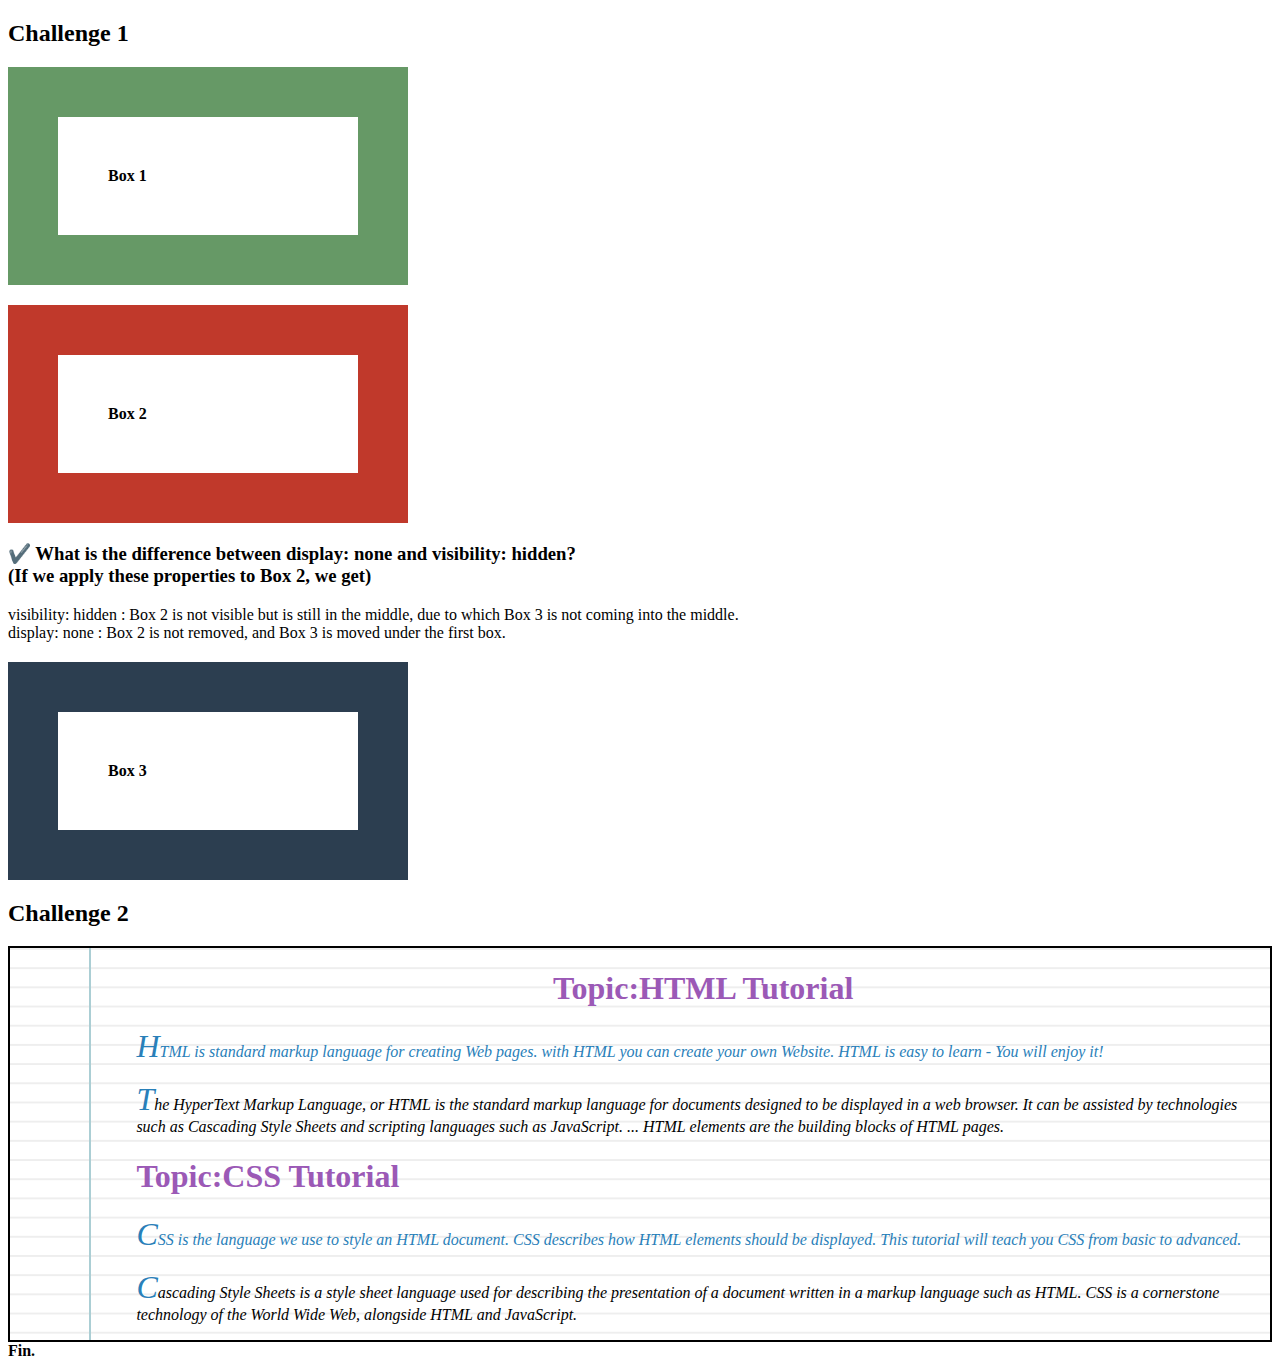
<file: css selector/index.html>
<!DOCTYPE html>
<html lang="en">
  <head>
    <meta charset="UTF-8" />
    <meta name="viewport" content="width=device-width, initial-scale=1.0" />
    <link rel="stylesheet" href="style.css" />
    <title>Document</title>
  </head>
  <body>
    <h2>Challenge 1</h2>
    <div class="box"><strong>Box 1</strong></div>
    <div class="box red"><strong>Box 2</strong></div>
    <h3>
      ✔️ What is the difference between display: none and visibility: hidden?
      <div>(If we apply these properties to Box 2, we get)</div>
    </h3>
    <div>
      visibility: hidden : Box 2 is not visible but is still in the middle, due
      to which Box 3 is not coming into the middle.
    </div>
    <div>
      display: none : Box 2 is not removed, and Box 3 is moved under the first
      box.
    </div>
    <div class="box blue"><strong>Box 3</strong></div>

    <h2>Challenge 2</h2>
    <div class="challenge2">
      <h1>HTML Tutorial</h1>
      <p class="sub-header">
        HTML is standard markup language for creating Web pages. with HTML you
        can create your own Website. HTML is easy to learn - You will enjoy it!
      </p>
      <p>
        The HyperText Markup Language, or HTML is the standard markup language
        for documents designed to be displayed in a web browser. It can be
        assisted by technologies such as Cascading Style Sheets and scripting
        languages such as JavaScript. ... HTML elements are the building blocks
        of HTML pages.
      </p>
      <h1>CSS Tutorial</h1>
      <p class="sub-header">
        CSS is the language we use to style an HTML document. CSS describes how
        HTML elements should be displayed. This tutorial will teach you CSS from
        basic to advanced.
      </p>
      <p>
        Cascading Style Sheets is a style sheet language used for describing the
        presentation of a document written in a markup language such as HTML.
        CSS is a cornerstone technology of the World Wide Web, alongside HTML
        and JavaScript.
      </p>
    </div>

    <strong> Fin. </strong>
  </body>
</html>
</file>
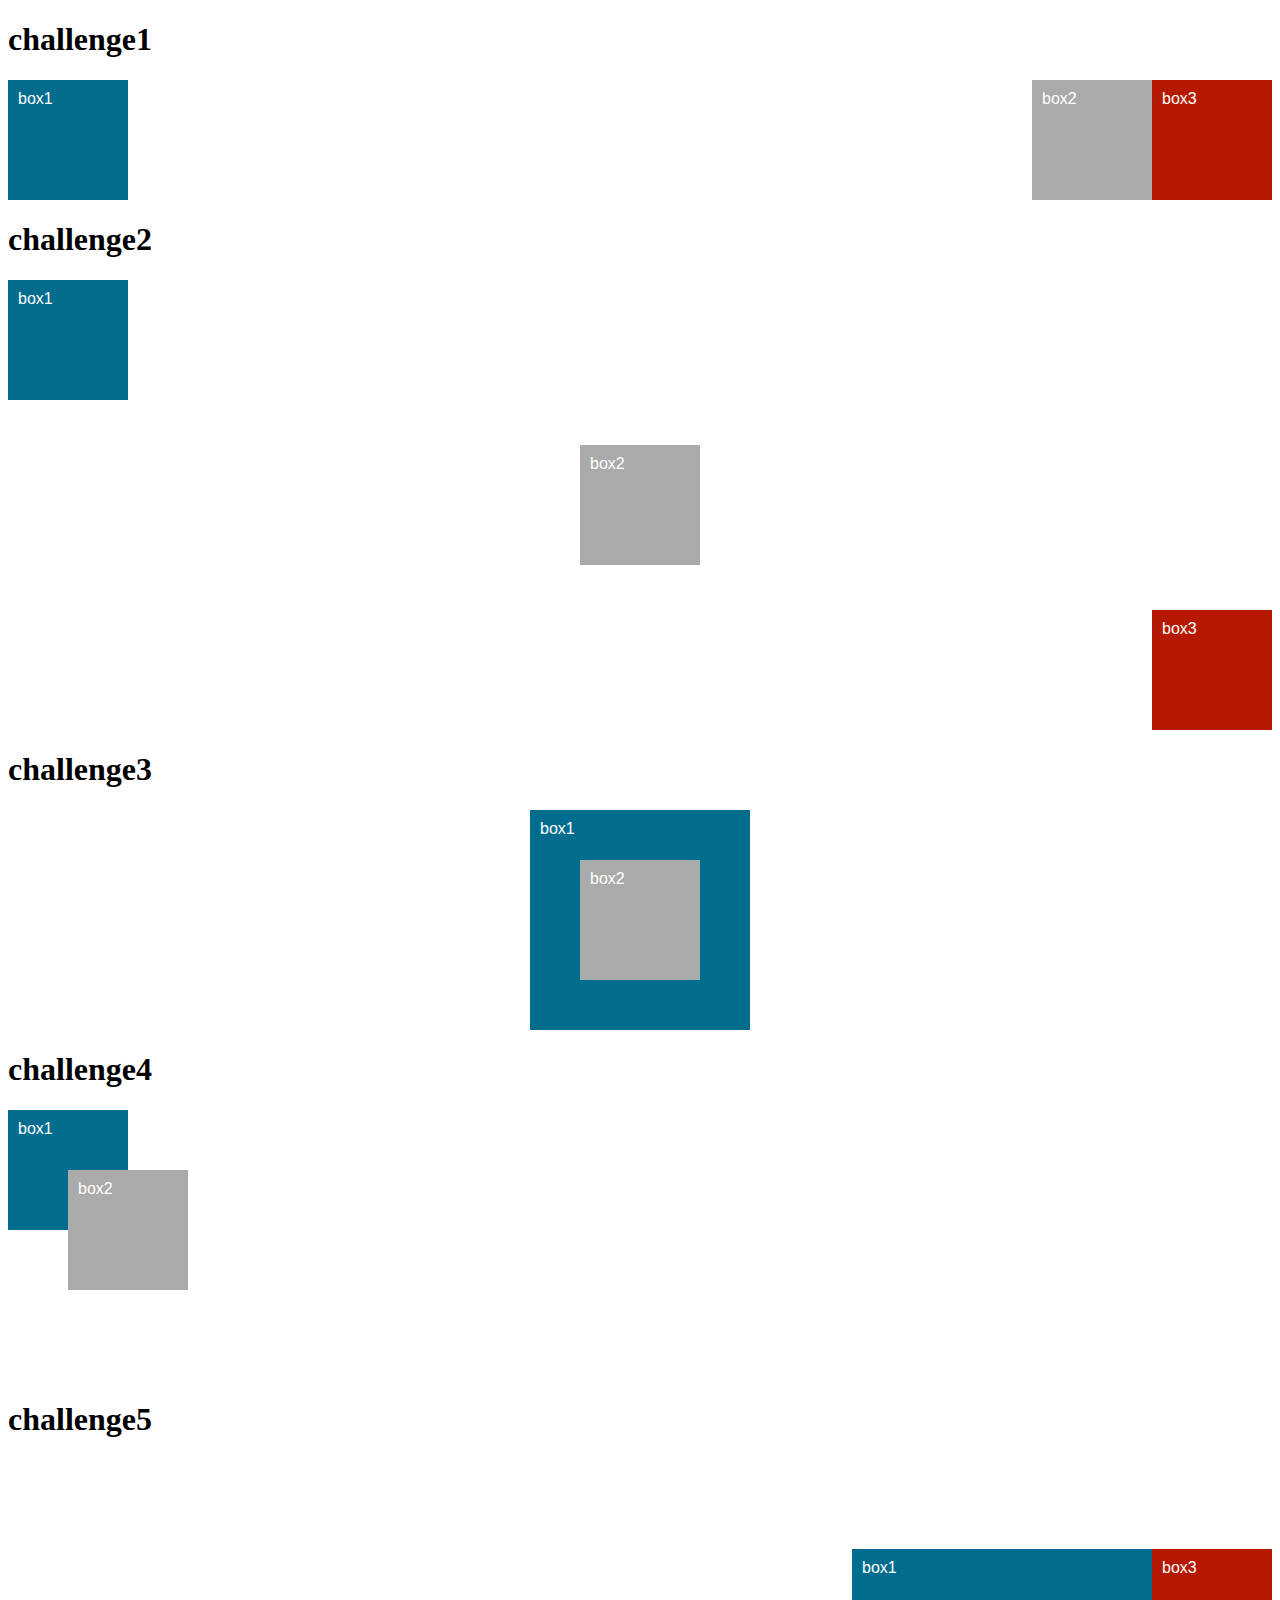
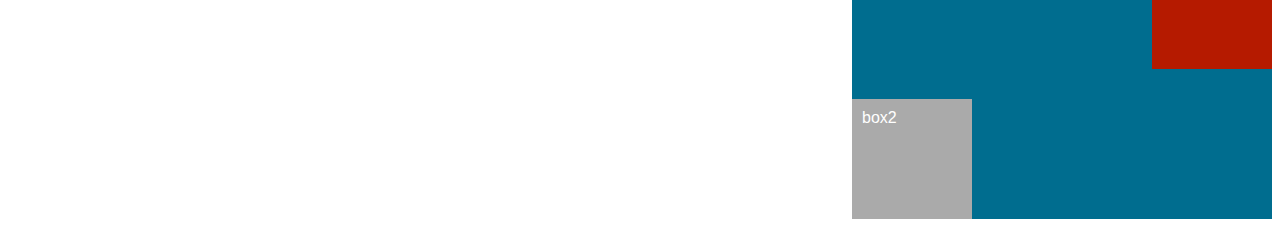
<file: position-flexbox/index.html>
<!DOCTYPE html>
<html lang="en">
  <head>
    <meta charset="UTF-8" />
    <meta name="viewport" content="width=device-width, initial-scale=1.0" />
    <link rel="stylesheet" href="style.css" />
    <title>Document</title>
  </head>
  <body>
    <h1>challenge1</h1>

    <div class="main">
      <div class="blue">box1</div>
      <div class="white">
        <div class="black">box2</div>
        <div class="red">box3</div>
      </div>
    </div>

    <h1>challenge2</h1>

    <div class="main2">
      <div class="blue">box1</div>
      <div class="black box2">box2</div>
      <div class="red box3">box3</div>
    </div>

    <h1>challenge3</h1>

    <div class="main3">
      <div class="blue box1-3">
        box1
        <div class="black box2-3">box2</div>
      </div>
    </div>

    <h1>challenge4</h1>

    <div class="main4">
      <div class="blue box1-4">box1</div>
      <div class="black box2-4">box2</div>
    </div>

    <h1>challenge5</h1>

    <div class="main5">
      <div class="blue box1-5">
        box1
        <div class="white5">
          <div class="black box2-5">box2</div>
          <div class="red box3-5">box3</div>
        </div>
      </div>
    </div>
  </body>
</html>
</file>
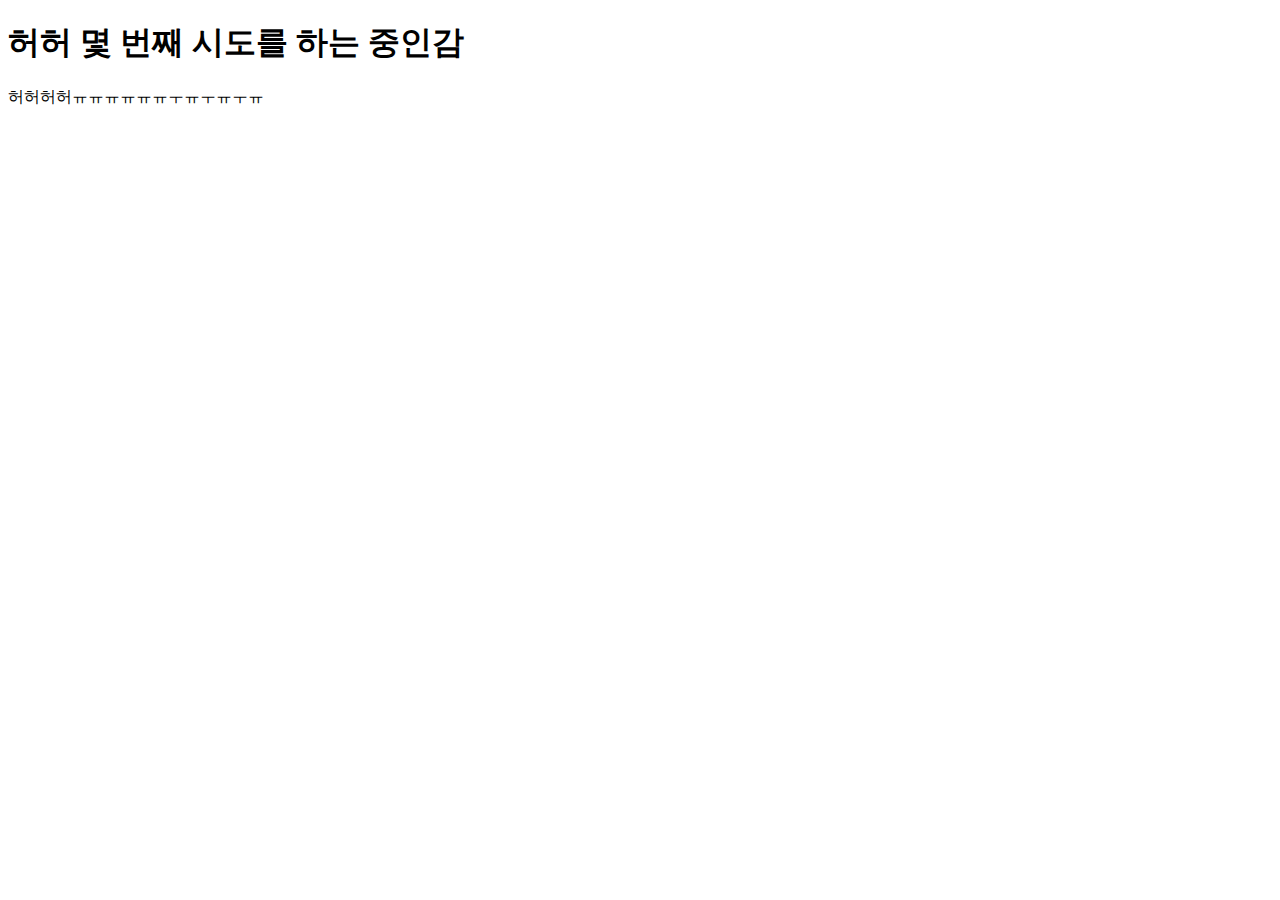
<file: index2.html>
<!DOCTYPE html>
<html lang="en">
<head>
    <meta charset="UTF-8">
    <meta name="viewport" content="width=device-width, initial-scale=1.0">
    <title>Document</title>
    <link rel="stylesheet" href="style.css">
</head>
<body>
    <h1> 허허 몇 번째 시도를 하는 중인감</h1>
    <p> 허허허허ㅠㅠㅠㅠㅠㅠㅜㅠㅜㅠㅜㅠ</p>
</body>
</html>
</file>
<file: css selector/style.css>
.box {
    border: 50px solid #669966;
    width: 200px;
    padding: 50px;
    margin-bottom: 20px
}
  
.red {
    border-color: #c0392b;
}
  
.blue {
    border-color: #2c3e50;
    margin-top: 20px;
}
  
.img-size {
    width: 200px;
    /*height: 100px;*/
}
  
.margin-space {
    margin-top: 20px;
}
  
.padding-space {
    padding: 50px;
    /*padding-top: 50px;*/
    /*padding-left: 50px;*/
}
  
.visibility-box {
    visibility: hidden;
}
  
.display-box {
    display:none;
}
  
h1 {
    color: #9b59b6;
}
  
p {
    font-size: 16px;
    font-family: Verdana;
    font-style: italic;
}
  
.sub-header{
    color: #2980b9;
}
  
p::first-letter {
    font-size: 200%;
    color: #2980b9;
}
  
h1::before {
    content: "Topic:";
}
  
.challenge2 {
    border: 2px solid black;
    background-color: #fff;
    background-image:
    linear-gradient(90deg, transparent 79px, #abced4 79px, #abced4 81px, transparent 81px),
    linear-gradient(
    #eee .1em, transparent .1em);
    background-size: 100% 1.2em;
  
    padding-left: 10%
}
  
h1:first-child {
    text-align: center;
}
</file>
<file: position-flexbox/style.css>
.main {
    display: flex;
    justify-content: space-between;
}

.blue {
    font-family: arial, sans-serif;
    color: white;
    text-align: left;
    padding:10px;

    background-color: #006d8f;
    width: 100px;
    height: 100px;
}

.white {
    font-family: arial, sans-serif;
    color: white;
    text-align: left;

    display: flex;
}

.black {
    font-family: arial, sans-serif;
    color: white;
    text-align: left;
    padding:10px;

    background-color: #aaaaaa;
    width: 100px;
    height: 100px;
}

.red {
    font-family: arial, sans-serif;
    color: white;
    text-align: left;
    padding: 10px;

    background-color: #b51a00;
    width: 100px;
    height: 100px;
}


.main2 {
    display: flex;
    justify-content: space-between;
    height: 50vh;
}

.box2 {
    align-self: center;
}

.box3 {
    align-self: flex-end;
}


.main3 {
    display: flex;
    justify-content: center;
}

.box1-3 {
    position: relative;
    width: 200px;
    height: 200px;
}

.box2-3 {
    position: absolute;
    top: 50px;
    left: 50px;
}


.main4 {
    display: flex;
    flex-direction: column;
    height: 30vh;
}

.box2-4 {
    position: relative;
    bottom: 60px;  /*top: -50px;*/
    left: 60px;
}


.main5 {
    display: flex;
    align-items: flex-end;
    justify-content: flex-end;
    height: 40vh;
}

.box1-5 {
    width: 400px;
    height: 250px;
    position: relative;
}

.white5 {
    display:flex;

}

.box2-5 {
    position: absolute;
    left: 0px;
    bottom: 0px;
}

.box3-5 {
    position: absolute;
    right: 0px;
    top: 0px;
}
</file>
<file: style.css>
.text {
    color: blue;
}
</file>
